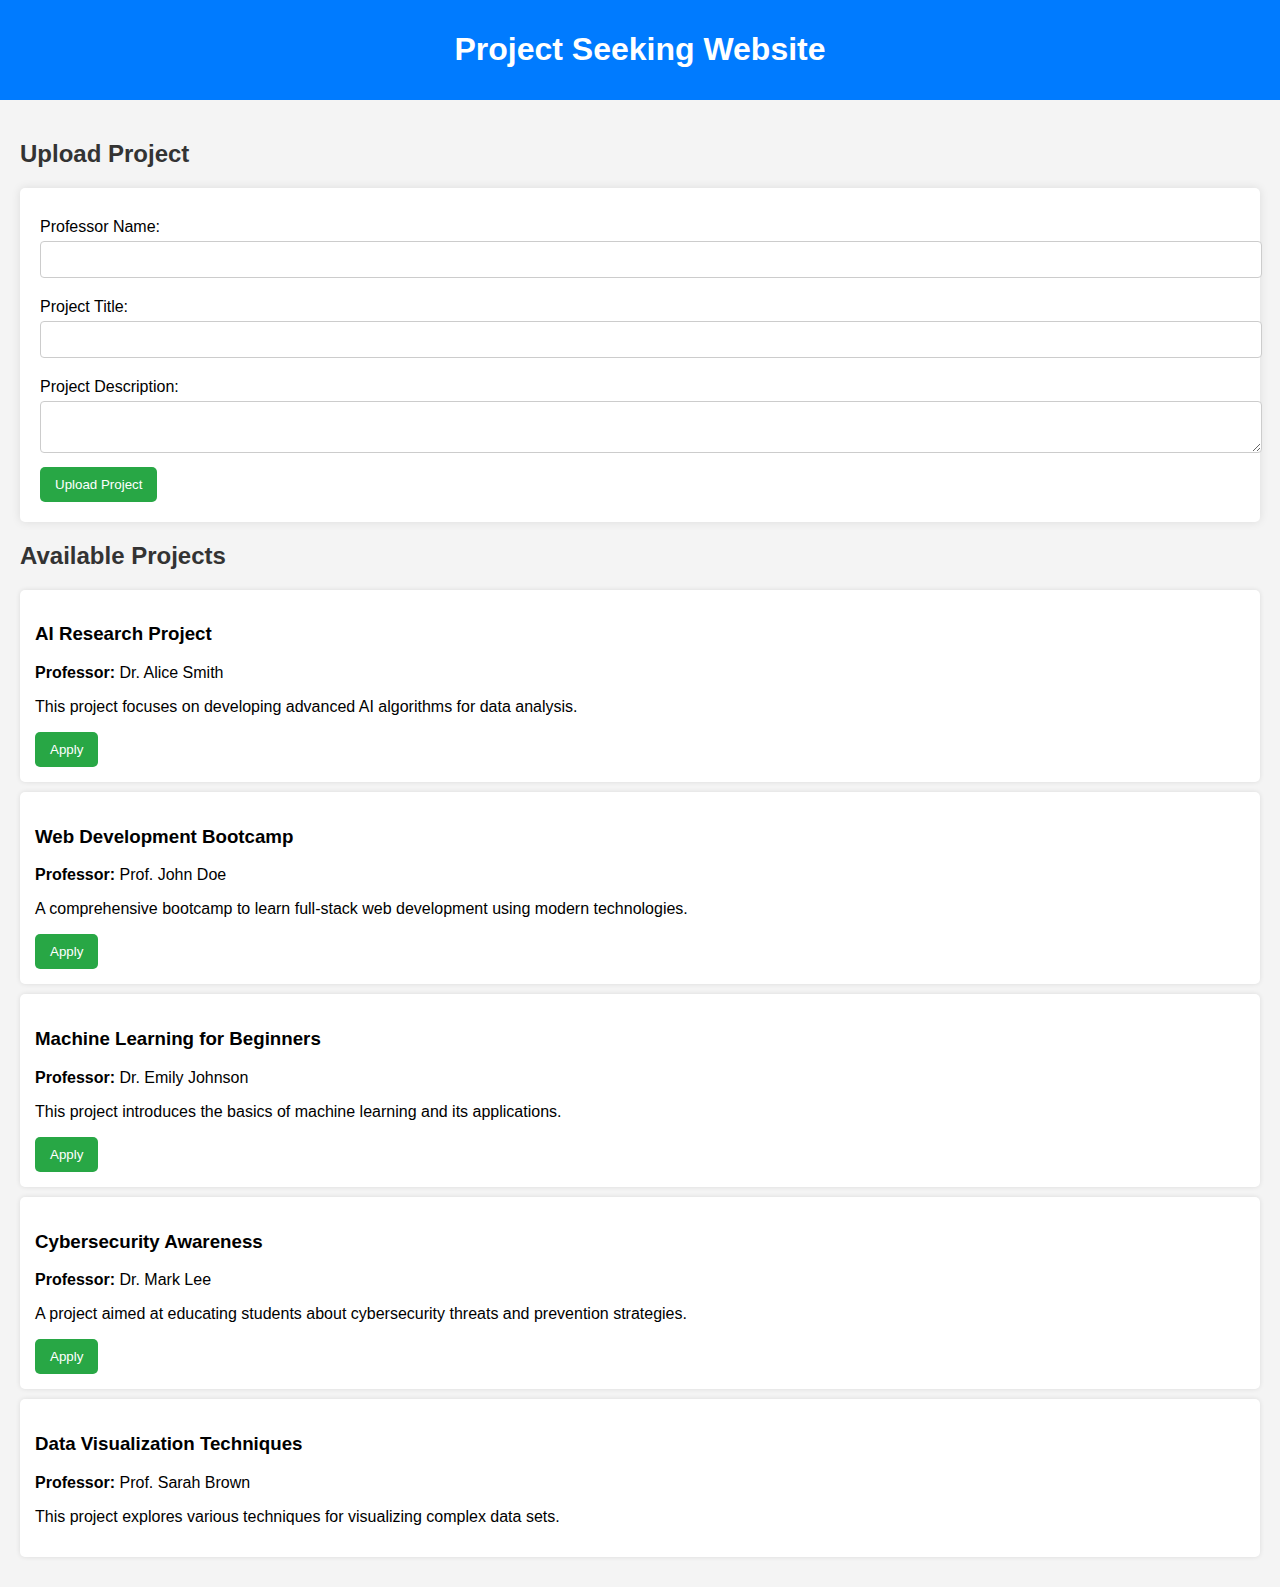
<file: index.html>
<!DOCTYPE html>
<html lang="en">
<head>
    <meta charset="UTF-8">
    <meta name="viewport" content="width=device-width, initial-scale=1.0">
    <title>Project Seeking Website</title>
    <style>
        body {
            font-family: Arial, sans-serif;
            margin: 0;
            padding: 0;
            background-color: #f4f4f4;
        }

        header {
            background: #007BFF;
            color: white;
            padding: 10px 20px;
            text-align: center;
        }

        main {
            padding: 20px;
        }

        h2 {
            color: #333;
        }

        form {
            background: white;
            padding: 20px;
            border-radius: 5px;
            box-shadow: 0 0 10px rgba(0,0,0,0.1);
        }

        label {
            display: block;
            margin: 10px 0 5px;
        }

        input, textarea {
            width: 100%;
            padding: 10px;
            margin-bottom: 10px;
            border: 1px solid #ccc;
            border-radius: 4px;
        }

        button {
            background: #28a745;
            color: white;
            border: none;
            padding: 10px 15px;
            cursor: pointer;
            border-radius: 5px;
        }

        button:hover {
            background: #218838;
        }

        .project-item {
            background: white;
            padding: 15px;
            margin: 10px 0;
            border-radius: 5px;
            box-shadow: 0 0 5px rgba(0,0,0,0.1);
        }
    </style>
</head>
<body>
    <header>
        <h1>Project Seeking Website</h1>
    </header>
    
    <main>
        <section id="upload-section">
            <h2>Upload Project</h2>
            <form id="project-form">
                <label for="professor-name">Professor Name:</label>
                <input type="text" id="professor-name" required>

                <label for="project-title">Project Title:</label>
                <input type="text" id="project-title" required>

                <label for="project-description">Project Description:</label>
                <textarea id="project-description" required></textarea>

                <button type="submit">Upload Project</button>
            </form>
        </section>

        <section id="projects-section">
            <h2>Available Projects</h2>
            <div id="projects-list">
                <!-- Predefined Projects -->
                <div class="project-item">
                    <h3>AI Research Project</h3>
                    <p><strong>Professor:</strong> Dr. Alice Smith</p>
                    <p>This project focuses on developing advanced AI algorithms for data analysis.</p>
                    <button onclick="applyForProject('AI Research Project')">Apply</button>
                </div>
                <div class="project-item">
                    <h3>Web Development Bootcamp</h3>
                    <p><strong>Professor:</strong> Prof. John Doe</p>
                    <p>A comprehensive bootcamp to learn full-stack web development using modern technologies.</p>
                    <button onclick="applyForProject('Web Development Bootcamp')">Apply</button>
                </div>
                <div class="project-item">
                    <h3>Machine Learning for Beginners</h3>
                    <p><strong>Professor:</strong> Dr. Emily Johnson</p>
                    <p>This project introduces the basics of machine learning and its applications.</p>
                    <button onclick="applyForProject('Machine Learning for Beginners')">Apply</button>
                </div>
                <div class="project-item">
                    <h3>Cybersecurity Awareness</h3>
                    <p><strong>Professor:</strong> Dr. Mark Lee</p>
                    <p>A project aimed at educating students about cybersecurity threats and prevention strategies.</p>
                    <button onclick="applyForProject('Cybersecurity Awareness')">Apply</button>
                </div>
                <div class="project-item">
                    <h3>Data Visualization Techniques</h3>
                    <p><strong>Professor:</strong> Prof. Sarah Brown</p>
                    <p>This project explores various techniques for visualizing complex data sets.</p>
                    <button onclick="applyForProject
</file>
